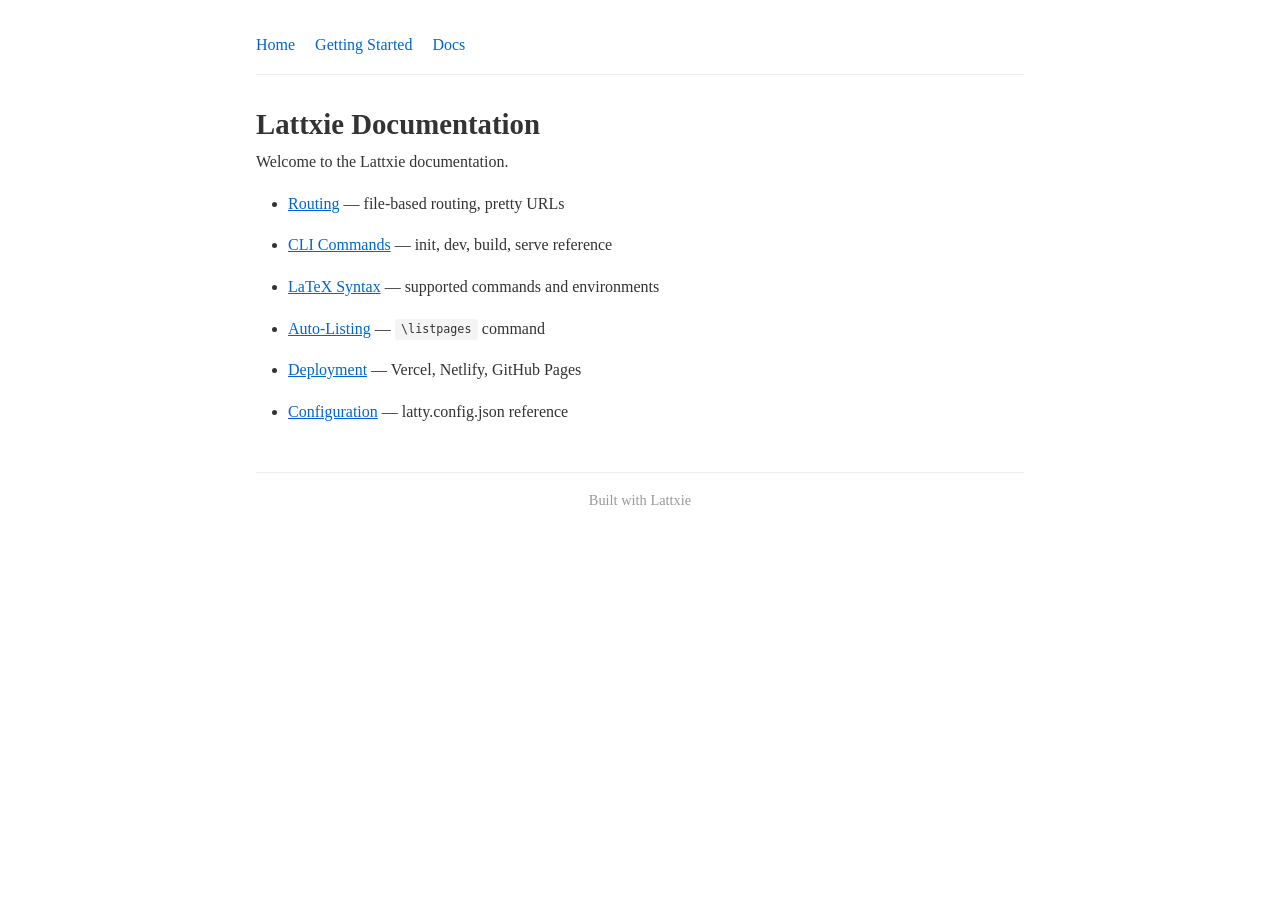
<file: docs/index.html>
<!DOCTYPE html>
<html lang="en">
<head>
<meta charset="UTF-8">
<meta name="viewport" content="width=device-width, initial-scale=1">
<title>Docs</title>
<link rel="stylesheet" href="/styles.css">
</head>
<body>
<header>
  <nav>
    <a href="/">Home</a>
    <a href="/getting-started">Getting Started</a>
    <a href="/docs">Docs</a>
  </nav>
</header>
<main>
<h2>Lattxie Documentation</h2><p>Welcome to the Lattxie documentation.</p><ul>
    <li><p><a href="/docs/routing">Routing</a> — file-based routing, pretty URLs
  </p></li>
    <li><p><a href="/docs/commands">CLI Commands</a> — init, dev, build, serve reference
  </p></li>
    <li><p><a href="/docs/syntax">LaTeX Syntax</a> — supported commands and environments
  </p></li>
    <li><p><a href="/docs/listpages">Auto-Listing</a> — <code>\listpages</code> command
  </p></li>
    <li><p><a href="/docs/deploy">Deployment</a> — Vercel, Netlify, GitHub Pages
  </p></li>
    <li><p><a href="/docs/config">Configuration</a> — latty.config.json reference
</p></li>
</ul>
</main>
<footer>
  <p>Built with Lattxie</p>
</footer>
</body>
</html>
</file>
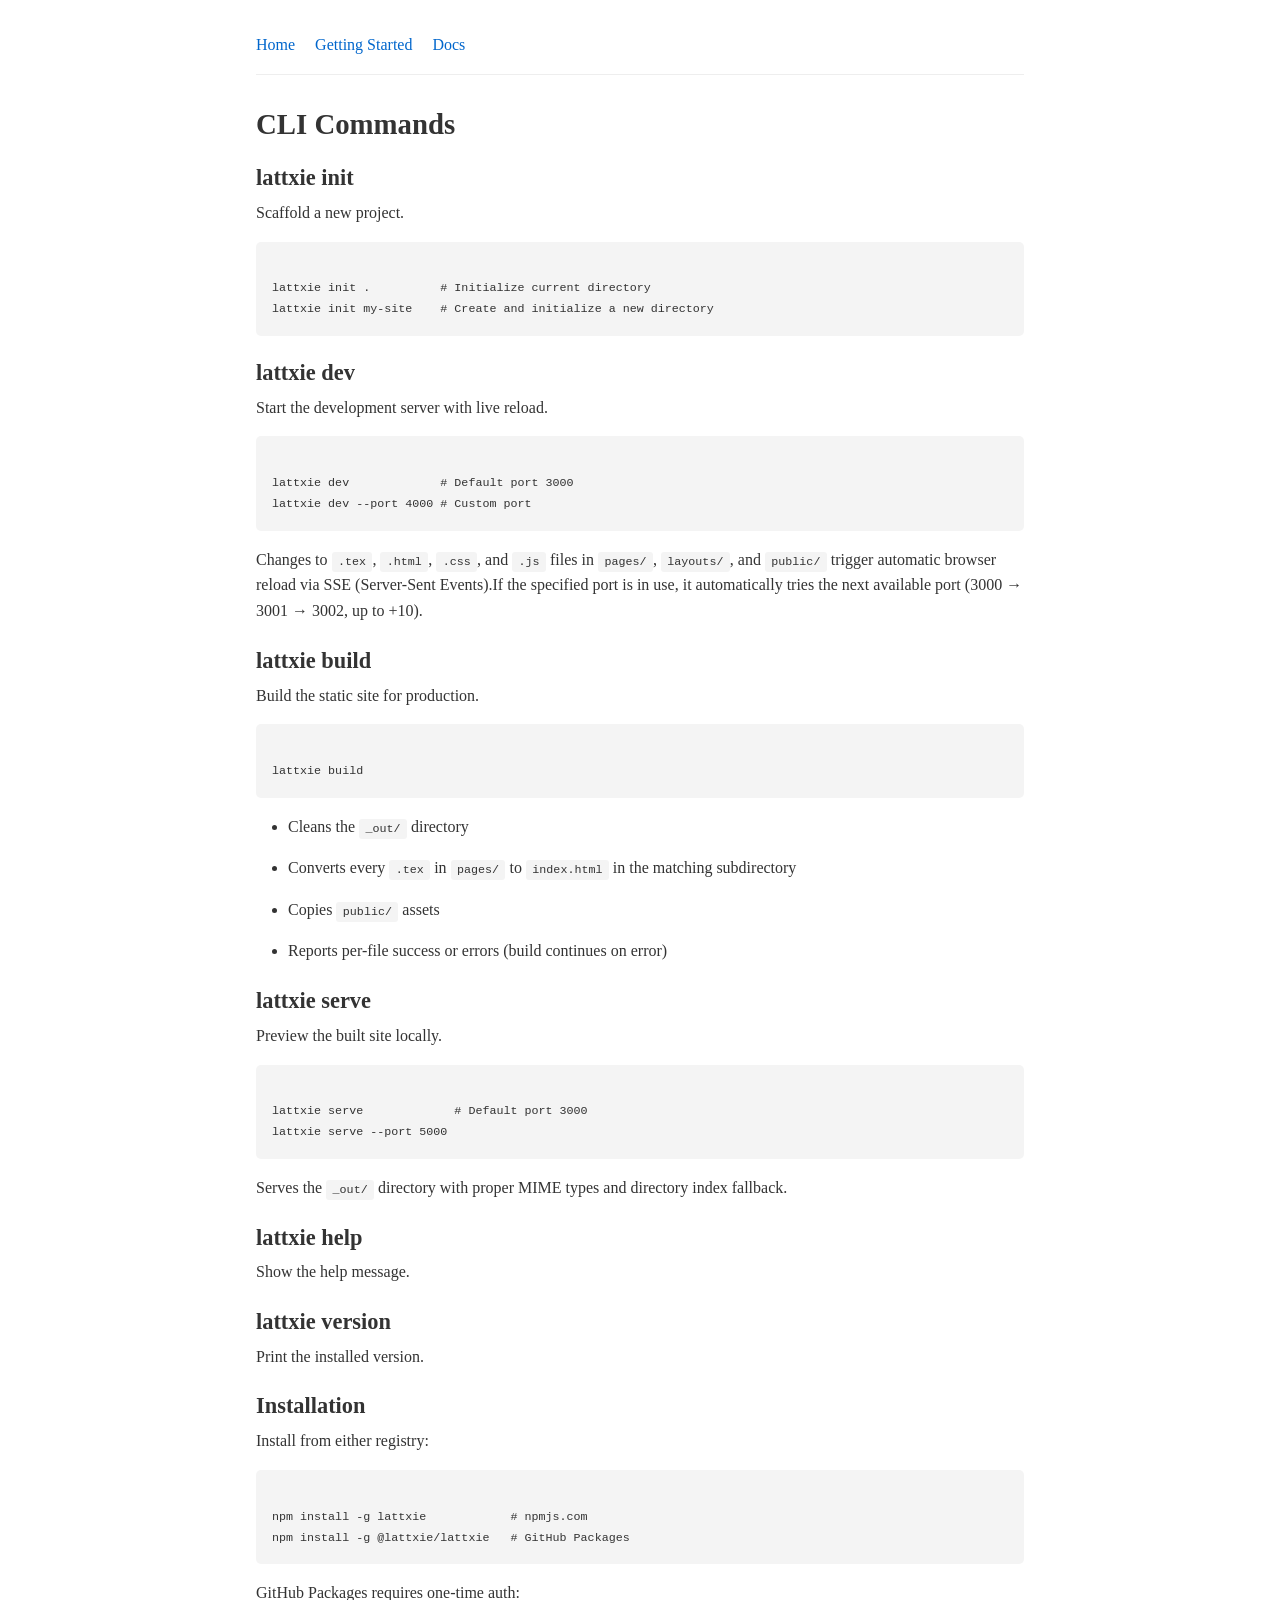
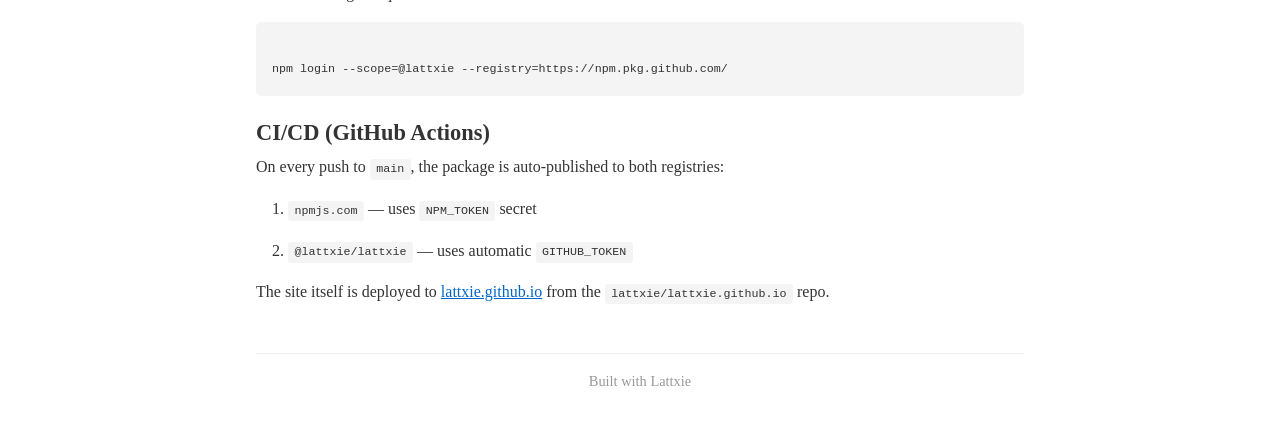
<file: docs/commands/index.html>
<!DOCTYPE html>
<html lang="en">
<head>
<meta charset="UTF-8">
<meta name="viewport" content="width=device-width, initial-scale=1">
<title>CLI Commands</title>
<link rel="stylesheet" href="/styles.css">
</head>
<body>
<header>
  <nav>
    <a href="/">Home</a>
    <a href="/getting-started">Getting Started</a>
    <a href="/docs">Docs</a>
  </nav>
</header>
<main>
<h2>CLI Commands</h2><h3>lattxie init</h3><p>Scaffold a new project.</p><pre><code>
lattxie init .          # Initialize current directory
lattxie init my-site    # Create and initialize a new directory
</code></pre><h3>lattxie dev</h3><p>Start the development server with live reload.</p><pre><code>
lattxie dev             # Default port 3000
lattxie dev --port 4000 # Custom port
</code></pre><p>Changes to <code>.tex</code>, <code>.html</code>, <code>.css</code>, and <code>.js</code> files in <code>pages/</code>, <code>layouts/</code>, and <code>public/</code> trigger automatic browser reload via SSE (Server-Sent Events).If the specified port is in use, it automatically tries the next available port (3000 → 3001 → 3002, up to +10).</p><h3>lattxie build</h3><p>Build the static site for production.</p><pre><code>
lattxie build
</code></pre><ul>
    <li><p>Cleans the <code>_out/</code> directory
  </p></li>
    <li><p>Converts every <code>.tex</code> in <code>pages/</code> to <code>index.html</code> in the matching subdirectory
  </p></li>
    <li><p>Copies <code>public/</code> assets
  </p></li>
    <li><p>Reports per-file success or errors (build continues on error)
</p></li>
</ul><h3>lattxie serve</h3><p>Preview the built site locally.</p><pre><code>
lattxie serve             # Default port 3000
lattxie serve --port 5000
</code></pre><p>Serves the <code>_out/</code> directory with proper MIME types and directory index fallback.</p><h3>lattxie help</h3><p>Show the help message.</p><h3>lattxie version</h3><p>Print the installed version.</p><h3>Installation</h3><p>Install from either registry:</p><pre><code>
npm install -g lattxie            # npmjs.com
npm install -g @lattxie/lattxie   # GitHub Packages
</code></pre><p>GitHub Packages requires one-time auth:</p><pre><code>
npm login --scope=@lattxie --registry=https://npm.pkg.github.com/
</code></pre><h3>CI/CD (GitHub Actions)</h3><p>On every push to <code>main</code>, the package is auto-published to both registries:</p><ol>
    <li><p><code>npmjs.com</code> — uses <code>NPM_TOKEN</code> secret
  </p></li>
    <li><p><code>@lattxie/lattxie</code> — uses automatic <code>GITHUB_TOKEN</code></p></li>
</ol><p>The site itself is deployed to <a href="https://lattxie.github.io">lattxie.github.io</a> from the <code>lattxie/lattxie.github.io</code> repo.
</p>
</main>
<footer>
  <p>Built with Lattxie</p>
</footer>
</body>
</html>
</file>
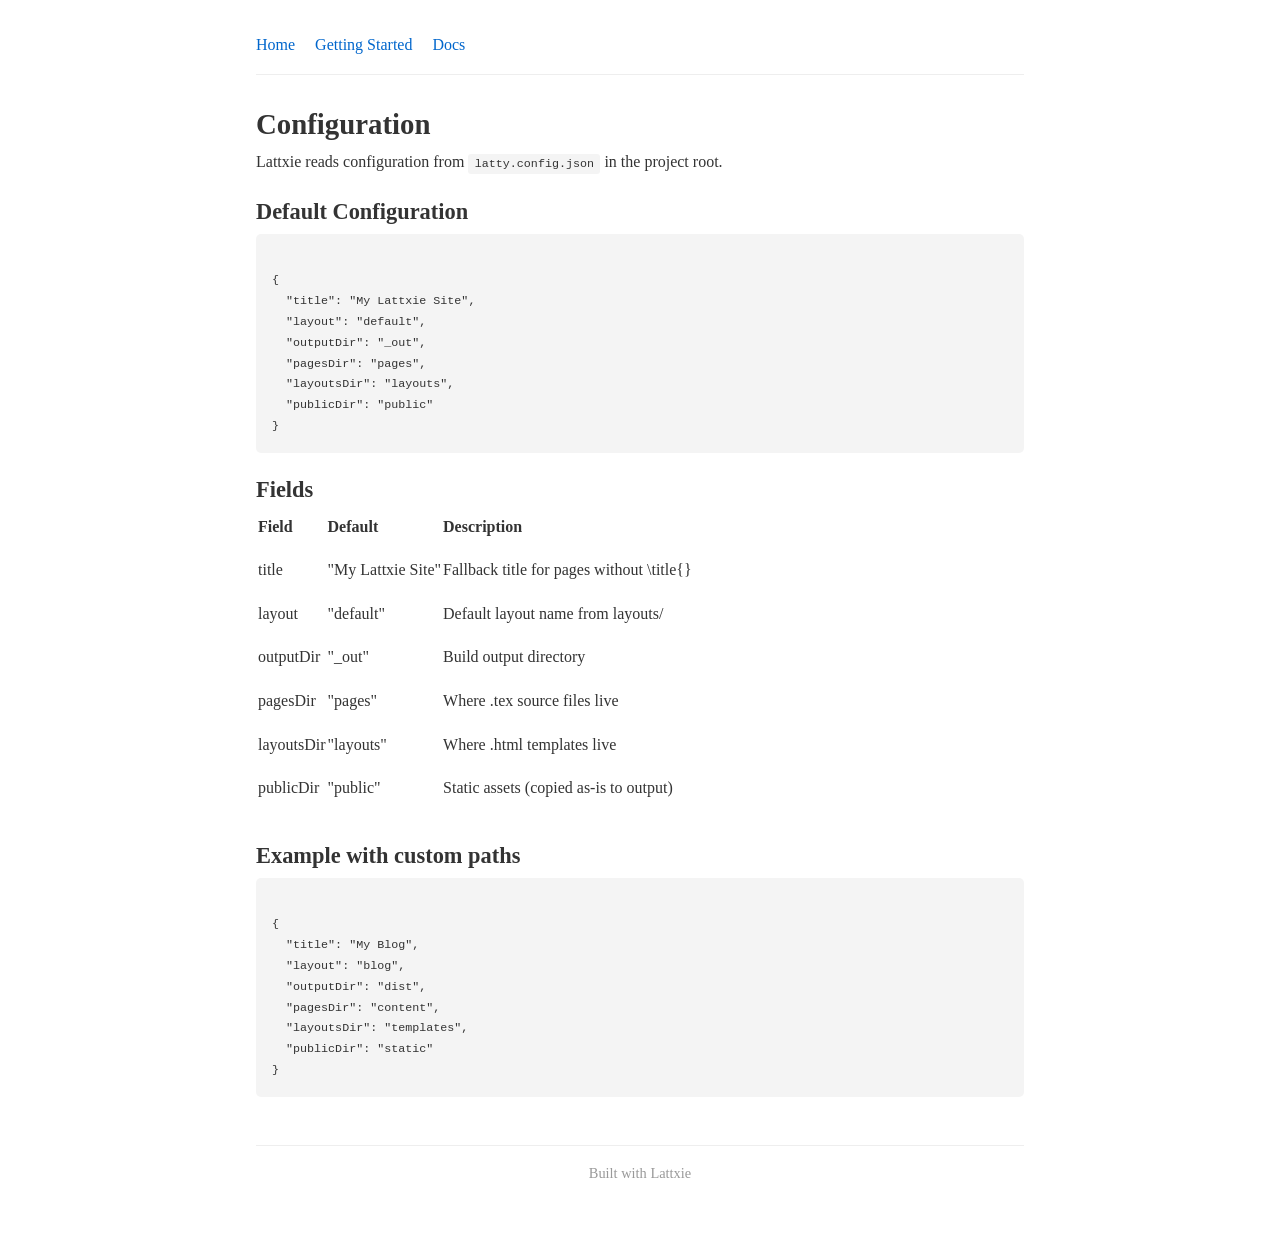
<file: docs/config/index.html>
<!DOCTYPE html>
<html lang="en">
<head>
<meta charset="UTF-8">
<meta name="viewport" content="width=device-width, initial-scale=1">
<title>Configuration</title>
<link rel="stylesheet" href="/styles.css">
</head>
<body>
<header>
  <nav>
    <a href="/">Home</a>
    <a href="/getting-started">Getting Started</a>
    <a href="/docs">Docs</a>
  </nav>
</header>
<main>
<h2>Configuration</h2><p>Lattxie reads configuration from <code>latty.config.json</code> in the project root.</p><h3>Default Configuration</h3><pre><code>
{
  &quot;title&quot;: &quot;My Lattxie Site&quot;,
  &quot;layout&quot;: &quot;default&quot;,
  &quot;outputDir&quot;: &quot;_out&quot;,
  &quot;pagesDir&quot;: &quot;pages&quot;,
  &quot;layoutsDir&quot;: &quot;layouts&quot;,
  &quot;publicDir&quot;: &quot;public&quot;
}
</code></pre><h3>Fields</h3><table>
  <tr>
    <td><p><strong>Field</strong></p></td>
    <td><p><strong>Default</strong></p></td>
    <td><p><strong>Description</strong></p></td>
  </tr>
  <tr>
    <td><p>title </p></td>
    <td><p>"My Lattxie Site" </p></td>
    <td><p>Fallback title for pages without \title{}</p></td>
  </tr>
  <tr>
    <td><p>layout </p></td>
    <td><p>"default" </p></td>
    <td><p>Default layout name from layouts/ </p></td>
  </tr>
  <tr>
    <td><p>outputDir </p></td>
    <td><p>"_out" </p></td>
    <td><p>Build output directory </p></td>
  </tr>
  <tr>
    <td><p>pagesDir </p></td>
    <td><p>"pages" </p></td>
    <td><p>Where .tex source files live </p></td>
  </tr>
  <tr>
    <td><p>layoutsDir </p></td>
    <td><p>"layouts" </p></td>
    <td><p>Where .html templates live </p></td>
  </tr>
  <tr>
    <td><p>publicDir </p></td>
    <td><p>"public" </p></td>
    <td><p>Static assets (copied as-is to output) </p></td>
  </tr>
</table><h3>Example with custom paths</h3><pre><code>
{
  &quot;title&quot;: &quot;My Blog&quot;,
  &quot;layout&quot;: &quot;blog&quot;,
  &quot;outputDir&quot;: &quot;dist&quot;,
  &quot;pagesDir&quot;: &quot;content&quot;,
  &quot;layoutsDir&quot;: &quot;templates&quot;,
  &quot;publicDir&quot;: &quot;static&quot;
}
</code></pre>
</main>
<footer>
  <p>Built with Lattxie</p>
</footer>
</body>
</html>
</file>
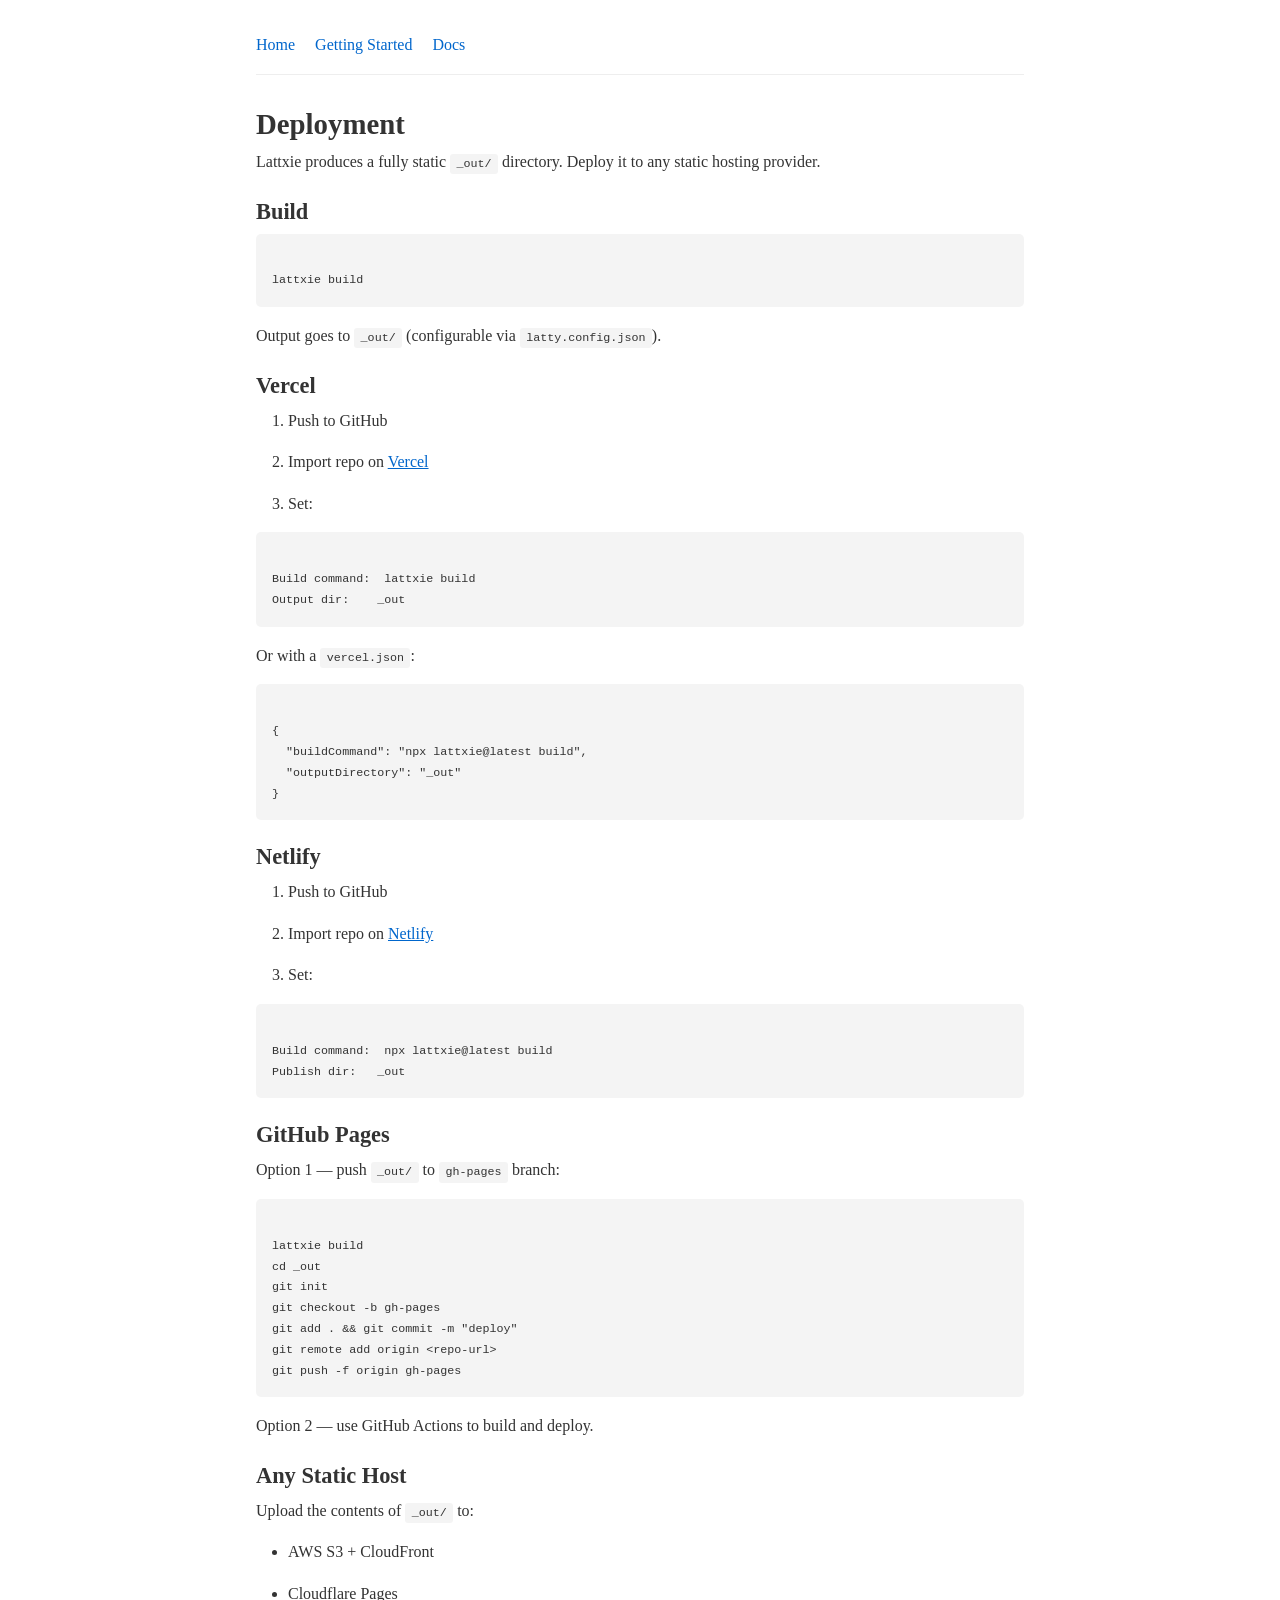
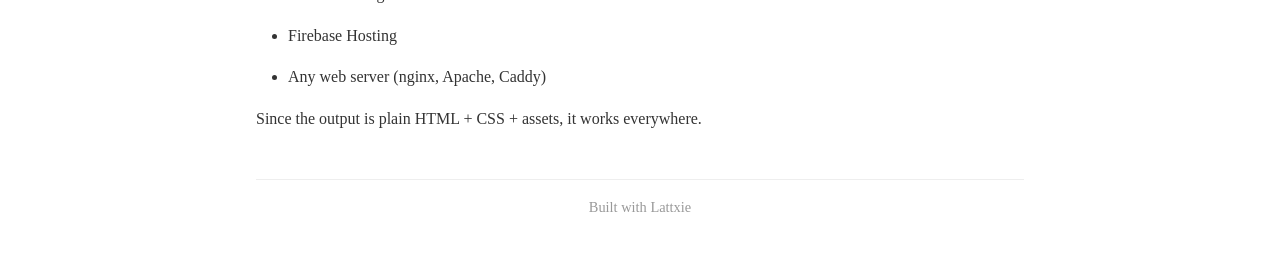
<file: docs/deploy/index.html>
<!DOCTYPE html>
<html lang="en">
<head>
<meta charset="UTF-8">
<meta name="viewport" content="width=device-width, initial-scale=1">
<title>Deployment</title>
<link rel="stylesheet" href="/styles.css">
</head>
<body>
<header>
  <nav>
    <a href="/">Home</a>
    <a href="/getting-started">Getting Started</a>
    <a href="/docs">Docs</a>
  </nav>
</header>
<main>
<h2>Deployment</h2><p>Lattxie produces a fully static <code>_out/</code> directory. Deploy it to any static hosting provider.</p><h3>Build</h3><pre><code>
lattxie build
</code></pre><p>Output goes to <code>_out/</code> (configurable via <code>latty.config.json</code>).</p><h3>Vercel</h3><ol>
    <li><p>Push to GitHub
  </p></li>
    <li><p>Import repo on <a href="https://vercel.com">Vercel</a></p></li>
    <li><p>Set:
</p></li>
</ol><pre><code>
Build command:  lattxie build
Output dir:    _out
</code></pre><p>Or with a <code>vercel.json</code>:</p><pre><code>
{
  &quot;buildCommand&quot;: &quot;npx lattxie@latest build&quot;,
  &quot;outputDirectory&quot;: &quot;_out&quot;
}
</code></pre><h3>Netlify</h3><ol>
    <li><p>Push to GitHub
  </p></li>
    <li><p>Import repo on <a href="https://netlify.com">Netlify</a></p></li>
    <li><p>Set:
</p></li>
</ol><pre><code>
Build command:  npx lattxie@latest build
Publish dir:   _out
</code></pre><h3>GitHub Pages</h3><p>Option 1 — push <code>_out/</code> to <code>gh-pages</code> branch:</p><pre><code>
lattxie build
cd _out
git init
git checkout -b gh-pages
git add . &amp;&amp; git commit -m &quot;deploy&quot;
git remote add origin &lt;repo-url&gt;
git push -f origin gh-pages
</code></pre><p>Option 2 — use GitHub Actions to build and deploy.</p><h3>Any Static Host</h3><p>Upload the contents of <code>_out/</code> to:</p><ul>
    <li><p>AWS S3 + CloudFront
  </p></li>
    <li><p>Cloudflare Pages
  </p></li>
    <li><p>Firebase Hosting
  </p></li>
    <li><p>Any web server (nginx, Apache, Caddy)
</p></li>
</ul><p>Since the output is plain HTML + CSS + assets, it works everywhere.
</p>
</main>
<footer>
  <p>Built with Lattxie</p>
</footer>
</body>
</html>
</file>
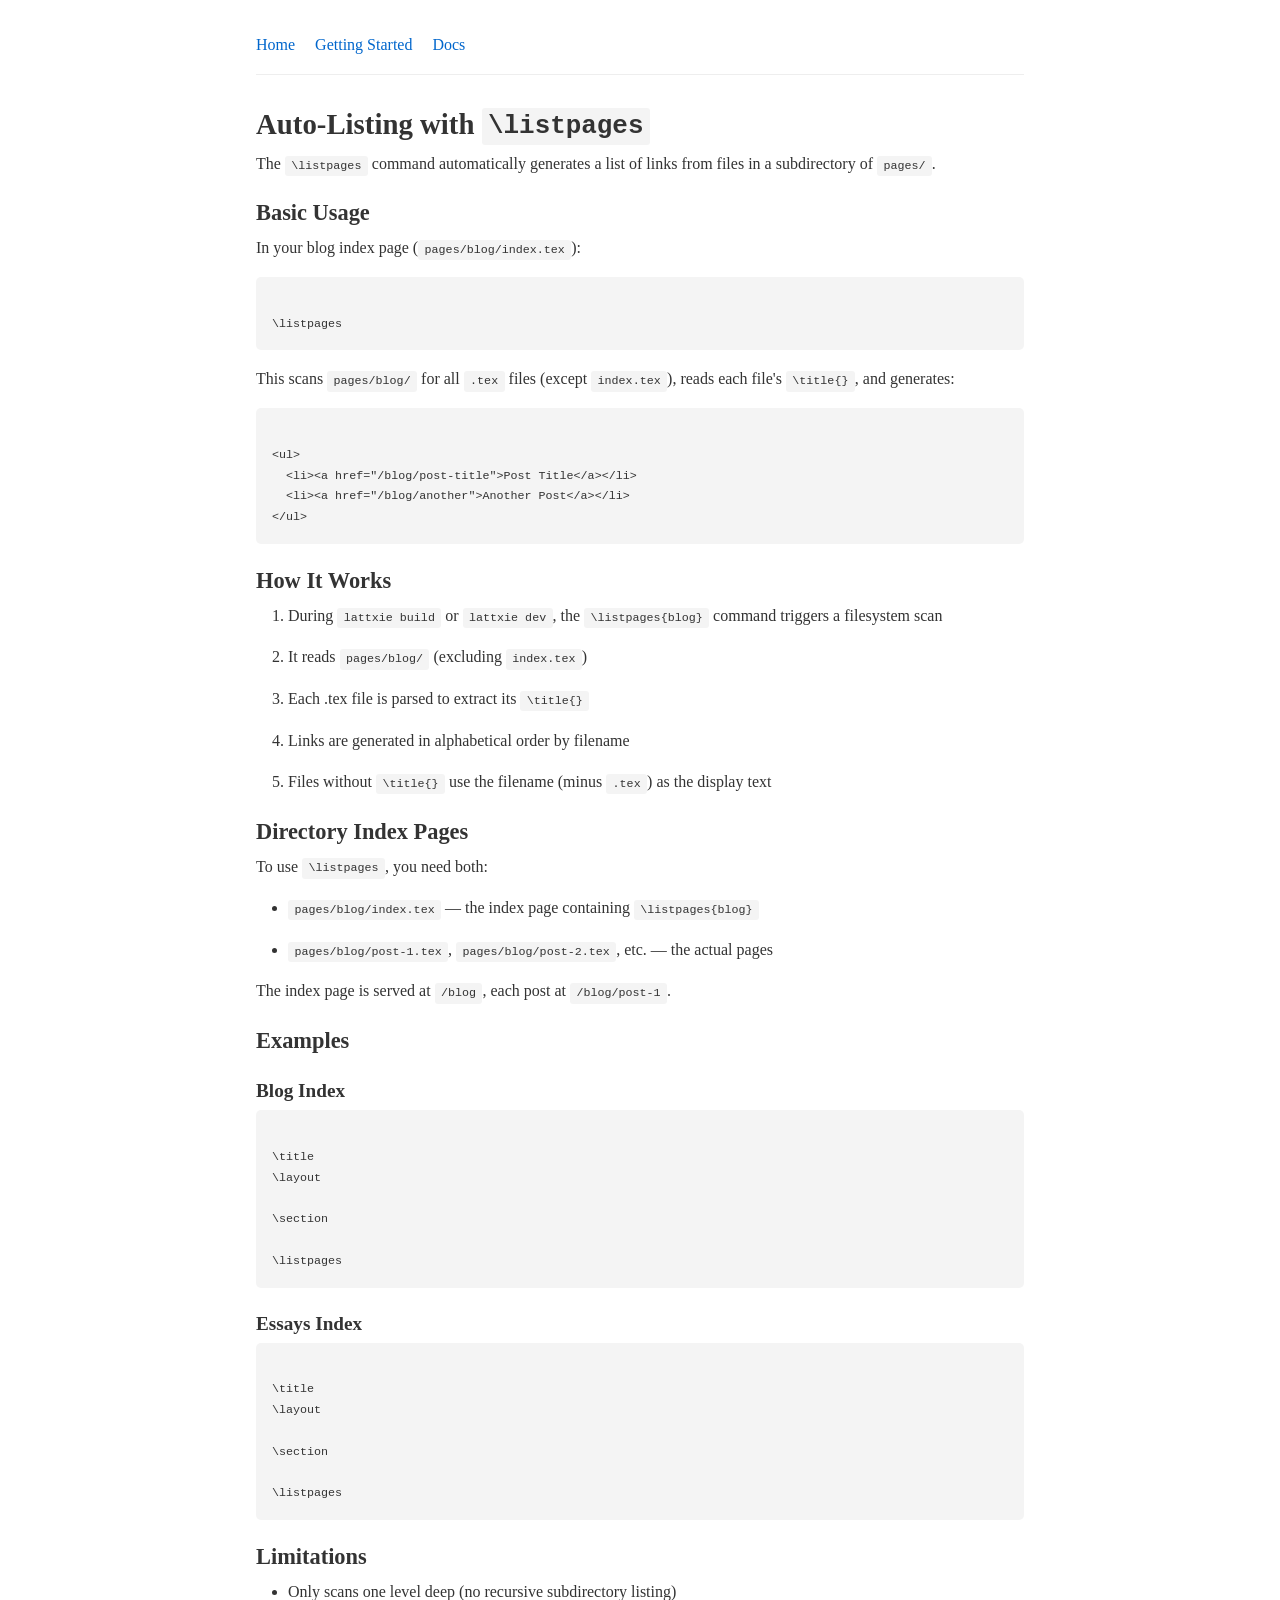
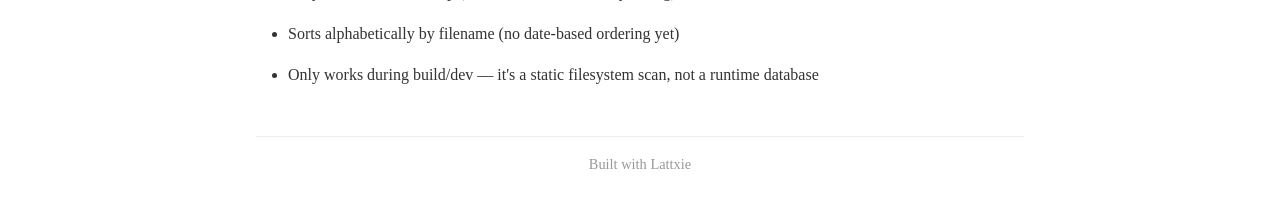
<file: docs/listpages/index.html>
<!DOCTYPE html>
<html lang="en">
<head>
<meta charset="UTF-8">
<meta name="viewport" content="width=device-width, initial-scale=1">
<title>Auto-Listing with \listpages</title>
<link rel="stylesheet" href="/styles.css">
</head>
<body>
<header>
  <nav>
    <a href="/">Home</a>
    <a href="/getting-started">Getting Started</a>
    <a href="/docs">Docs</a>
  </nav>
</header>
<main>
<h2>Auto-Listing with <code>\listpages</code></h2><p>The <code>\listpages</code> command automatically generates a list of links from files in a subdirectory of <code>pages/</code>.</p><h3>Basic Usage</h3><p>In your blog index page (<code>pages/blog/index.tex</code>):</p><pre><code>
\listpages
</code></pre><p>This scans <code>pages/blog/</code> for all <code>.tex</code> files (except <code>index.tex</code>), reads each file's <code>\title{}</code>, and generates:</p><pre><code>
&lt;ul&gt;
  &lt;li&gt;&lt;a href=&quot;/blog/post-title&quot;&gt;Post Title&lt;/a&gt;&lt;/li&gt;
  &lt;li&gt;&lt;a href=&quot;/blog/another&quot;&gt;Another Post&lt;/a&gt;&lt;/li&gt;
&lt;/ul&gt;
</code></pre><h3>How It Works</h3><ol>
    <li><p>During <code>lattxie build</code> or <code>lattxie dev</code>, the <code>\listpages{blog}</code> command triggers a filesystem scan
  </p></li>
    <li><p>It reads <code>pages/blog/</code> (excluding <code>index.tex</code>)
  </p></li>
    <li><p>Each .tex file is parsed to extract its <code>\title{}</code></p></li>
    <li><p>Links are generated in alphabetical order by filename
  </p></li>
    <li><p>Files without <code>\title{}</code> use the filename (minus <code>.tex</code>) as the display text
</p></li>
</ol><h3>Directory Index Pages</h3><p>To use <code>\listpages</code>, you need both:</p><ul>
    <li><p><code>pages/blog/index.tex</code> — the index page containing <code>\listpages{blog}</code></p></li>
    <li><p><code>pages/blog/post-1.tex</code>, <code>pages/blog/post-2.tex</code>, etc. — the actual pages
</p></li>
</ul><p>The index page is served at <code>/blog</code>, each post at <code>/blog/post-1</code>.</p><h3>Examples</h3><h4>Blog Index</h4><pre><code>
\title
\layout

\section

\listpages
</code></pre><h4>Essays Index</h4><pre><code>
\title
\layout

\section

\listpages
</code></pre><h3>Limitations</h3><ul>
    <li><p>Only scans one level deep (no recursive subdirectory listing)
  </p></li>
    <li><p>Sorts alphabetically by filename (no date-based ordering yet)
  </p></li>
    <li><p>Only works during build/dev — it's a static filesystem scan, not a runtime database
</p></li>
</ul>
</main>
<footer>
  <p>Built with Lattxie</p>
</footer>
</body>
</html>
</file>
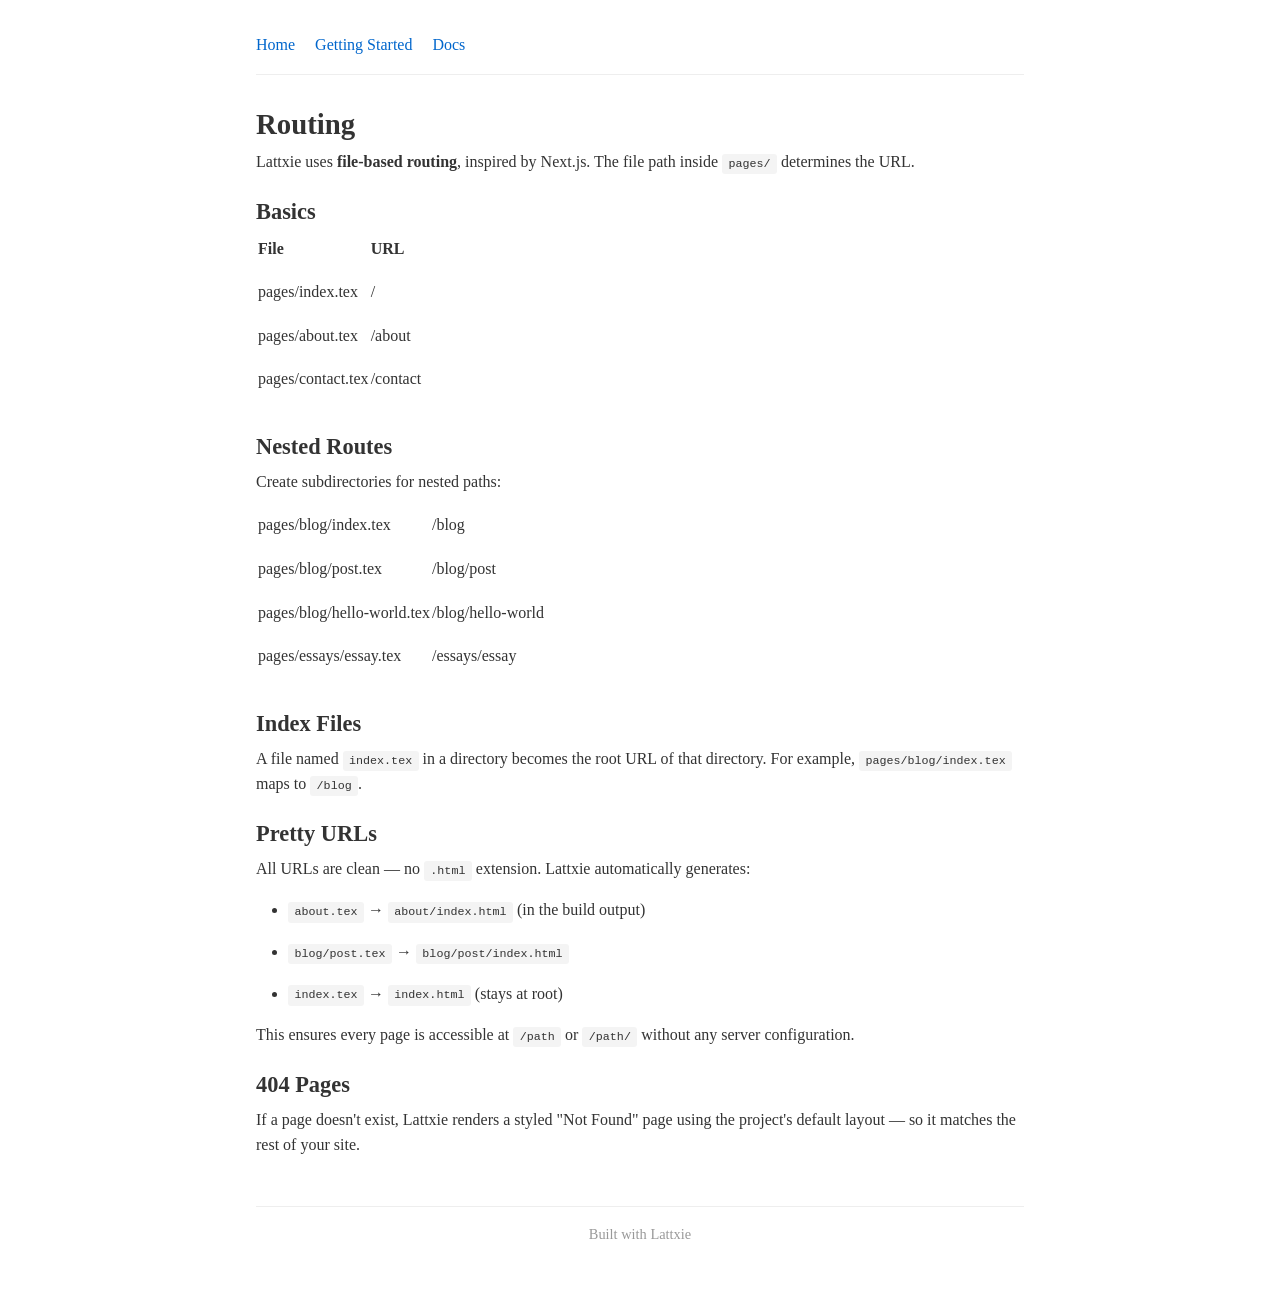
<file: docs/routing/index.html>
<!DOCTYPE html>
<html lang="en">
<head>
<meta charset="UTF-8">
<meta name="viewport" content="width=device-width, initial-scale=1">
<title>Routing</title>
<link rel="stylesheet" href="/styles.css">
</head>
<body>
<header>
  <nav>
    <a href="/">Home</a>
    <a href="/getting-started">Getting Started</a>
    <a href="/docs">Docs</a>
  </nav>
</header>
<main>
<h2>Routing</h2><p>Lattxie uses <strong>file-based routing</strong>, inspired by Next.js. The file path inside <code>pages/</code> determines the URL.</p><h3>Basics</h3><table>
  <tr>
    <td><p><strong>File</strong></p></td>
    <td><p><strong>URL</strong></p></td>
  </tr>
  <tr>
    <td><p>pages/index.tex </p></td>
    <td><p>/ </p></td>
  </tr>
  <tr>
    <td><p>pages/about.tex </p></td>
    <td><p>/about </p></td>
  </tr>
  <tr>
    <td><p>pages/contact.tex </p></td>
    <td><p>/contact </p></td>
  </tr>
</table><h3>Nested Routes</h3><p>Create subdirectories for nested paths:</p><table>
  <tr>
    <td><p>pages/blog/index.tex </p></td>
    <td><p>/blog </p></td>
  </tr>
  <tr>
    <td><p>pages/blog/post.tex </p></td>
    <td><p>/blog/post </p></td>
  </tr>
  <tr>
    <td><p>pages/blog/hello-world.tex </p></td>
    <td><p>/blog/hello-world </p></td>
  </tr>
  <tr>
    <td><p>pages/essays/essay.tex </p></td>
    <td><p>/essays/essay </p></td>
  </tr>
</table><h3>Index Files</h3><p>A file named <code>index.tex</code> in a directory becomes the root URL of that directory. For example, <code>pages/blog/index.tex</code> maps to <code>/blog</code>.</p><h3>Pretty URLs</h3><p>All URLs are clean — no <code>.html</code> extension. Lattxie automatically generates:</p><ul>
    <li><p><code>about.tex</code> → <code>about/index.html</code> (in the build output)
  </p></li>
    <li><p><code>blog/post.tex</code> → <code>blog/post/index.html</code></p></li>
    <li><p><code>index.tex</code> → <code>index.html</code> (stays at root)
</p></li>
</ul><p>This ensures every page is accessible at <code>/path</code> or <code>/path/</code> without any server configuration.</p><h3>404 Pages</h3><p>If a page doesn't exist, Lattxie renders a styled "Not Found" page using the project's default layout — so it matches the rest of your site.
</p>
</main>
<footer>
  <p>Built with Lattxie</p>
</footer>
</body>
</html>
</file>
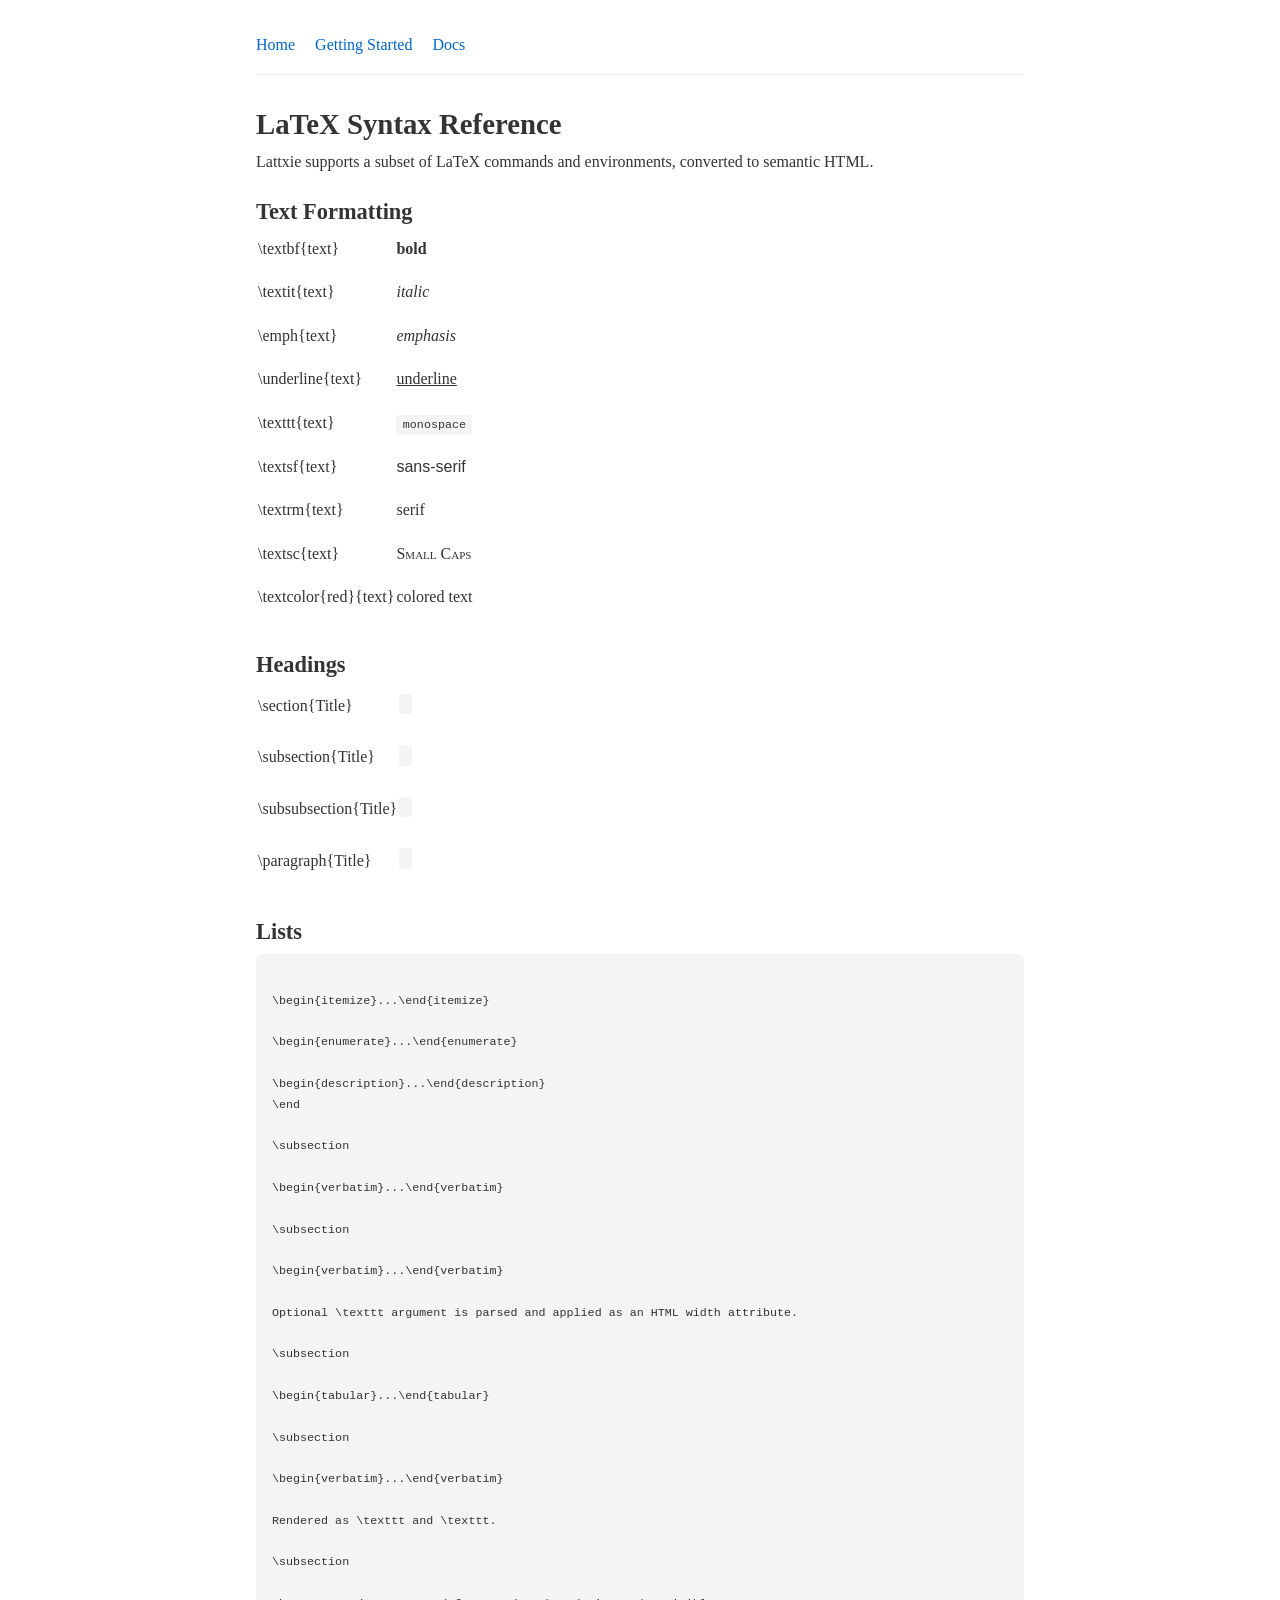
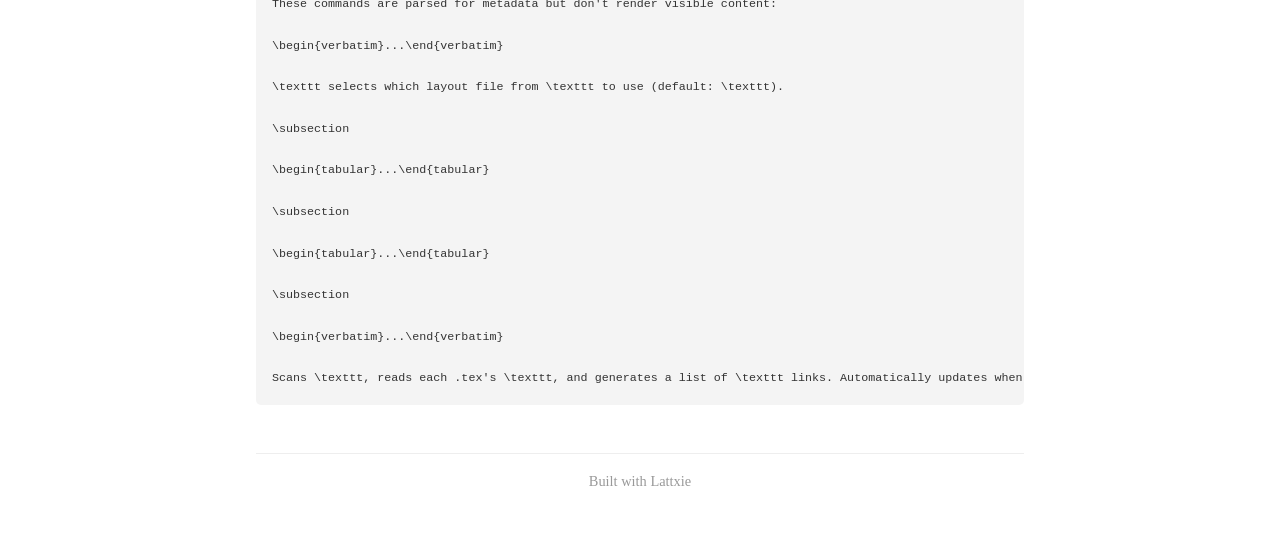
<file: docs/syntax/index.html>
<!DOCTYPE html>
<html lang="en">
<head>
<meta charset="UTF-8">
<meta name="viewport" content="width=device-width, initial-scale=1">
<title>LaTeX Syntax</title>
<link rel="stylesheet" href="/styles.css">
</head>
<body>
<header>
  <nav>
    <a href="/">Home</a>
    <a href="/getting-started">Getting Started</a>
    <a href="/docs">Docs</a>
  </nav>
</header>
<main>
<h2>LaTeX Syntax Reference</h2><p>Lattxie supports a subset of LaTeX commands and environments, converted to semantic HTML.</p><h3>Text Formatting</h3><table>
  <tr>
    <td><p>\textbf{text}</p></td>
    <td><p><strong>bold</strong></p></td>
  </tr>
  <tr>
    <td><p>\textit{text}</p></td>
    <td><p><em>italic</em></p></td>
  </tr>
  <tr>
    <td><p>\emph{text}</p></td>
    <td><p><em>emphasis</em></p></td>
  </tr>
  <tr>
    <td><p>\underline{text}</p></td>
    <td><p><u>underline</u></p></td>
  </tr>
  <tr>
    <td><p>\texttt{text}</p></td>
    <td><p><code>monospace</code></p></td>
  </tr>
  <tr>
    <td><p>\textsf{text}</p></td>
    <td><p><span style="font-family: sans-serif">sans-serif</span></p></td>
  </tr>
  <tr>
    <td><p>\textrm{text}</p></td>
    <td><p><span style="font-family: serif">serif</span></p></td>
  </tr>
  <tr>
    <td><p>\textsc{text}</p></td>
    <td><p><span style="font-variant: small-caps">Small Caps</span></p></td>
  </tr>
  <tr>
    <td><p>\textcolor{red}{text}</p></td>
    <td><p>colored text </p></td>
  </tr>
</table><h3>Headings</h3><table>
  <tr>
    <td><p>\section{Title}</p></td>
    <td><p><code><h2></code></p></td>
  </tr>
  <tr>
    <td><p>\subsection{Title}</p></td>
    <td><p><code><h3></code></p></td>
  </tr>
  <tr>
    <td><p>\subsubsection{Title}</p></td>
    <td><p><code><h4></code></p></td>
  </tr>
  <tr>
    <td><p>\paragraph{Title}</p></td>
    <td><p><code><h5></code></p></td>
  </tr>
</table><h3>Lists</h3><pre><code>
\begin{itemize}...\end{itemize}

\begin{enumerate}...\end{enumerate}

\begin{description}...\end{description}
\end

\subsection

\begin{verbatim}...\end{verbatim}

\subsection

\begin{verbatim}...\end{verbatim}

Optional \texttt argument is parsed and applied as an HTML width attribute.

\subsection

\begin{tabular}...\end{tabular}

\subsection

\begin{verbatim}...\end{verbatim}

Rendered as \texttt and \texttt.

\subsection

These commands are parsed for metadata but don't render visible content:

\begin{verbatim}...\end{verbatim}

\texttt selects which layout file from \texttt to use (default: \texttt).

\subsection

\begin{tabular}...\end{tabular}

\subsection

\begin{tabular}...\end{tabular}

\subsection

\begin{verbatim}...\end{verbatim}

Scans \texttt, reads each .tex's \texttt, and generates a list of \texttt links. Automatically updates when you add new files.
</code></pre>
</main>
<footer>
  <p>Built with Lattxie</p>
</footer>
</body>
</html>
</file>
<file: styles.css>
* {
  margin: 0;
  padding: 0;
  box-sizing: border-box;
}

body {
  font-family: Georgia, 'Times New Roman', Times, serif;
  line-height: 1.6;
  color: #333;
  max-width: 800px;
  margin: 0 auto;
  padding: 2rem 1rem;
}

header {
  margin-bottom: 2rem;
  padding-bottom: 1rem;
  border-bottom: 1px solid #eee;
}

nav a {
  text-decoration: none;
  color: #0066cc;
  margin-right: 1rem;
}

nav a:hover {
  text-decoration: underline;
}

h1, h2, h3, h4, h5 {
  margin-top: 1.5rem;
  margin-bottom: 0.5rem;
  line-height: 1.2;
}

h2 { font-size: 1.8rem; }
h3 { font-size: 1.4rem; }
h4 { font-size: 1.2rem; }

p {
  margin-bottom: 1rem;
}

ul, ol {
  margin-bottom: 1rem;
  padding-left: 2rem;
}

li {
  margin-bottom: 0.25rem;
}

code {
  background: #f4f4f4;
  padding: 0.2rem 0.4rem;
  border-radius: 3px;
  font-size: 0.9em;
}

pre {
  background: #f4f4f4;
  padding: 1rem;
  border-radius: 5px;
  overflow-x: auto;
  margin-bottom: 1rem;
}

pre code {
  background: none;
  padding: 0;
}

blockquote {
  border-left: 3px solid #0066cc;
  padding-left: 1rem;
  margin-left: 0;
  margin-bottom: 1rem;
  color: #666;
}

a {
  color: #0066cc;
}

img {
  max-width: 100%;
  height: auto;
}

footer {
  margin-top: 3rem;
  padding-top: 1rem;
  border-top: 1px solid #eee;
  text-align: center;
  color: #999;
  font-size: 0.9rem;
}

.math-inline {
  font-style: italic;
}

.math-display {
  text-align: center;
  margin: 1rem 0;
  font-size: 1.1em;
}

.abstract {
  background: #f9f9f9;
  padding: 1rem;
  border-radius: 5px;
  margin-bottom: 1rem;
  font-style: italic;
}
</file>
